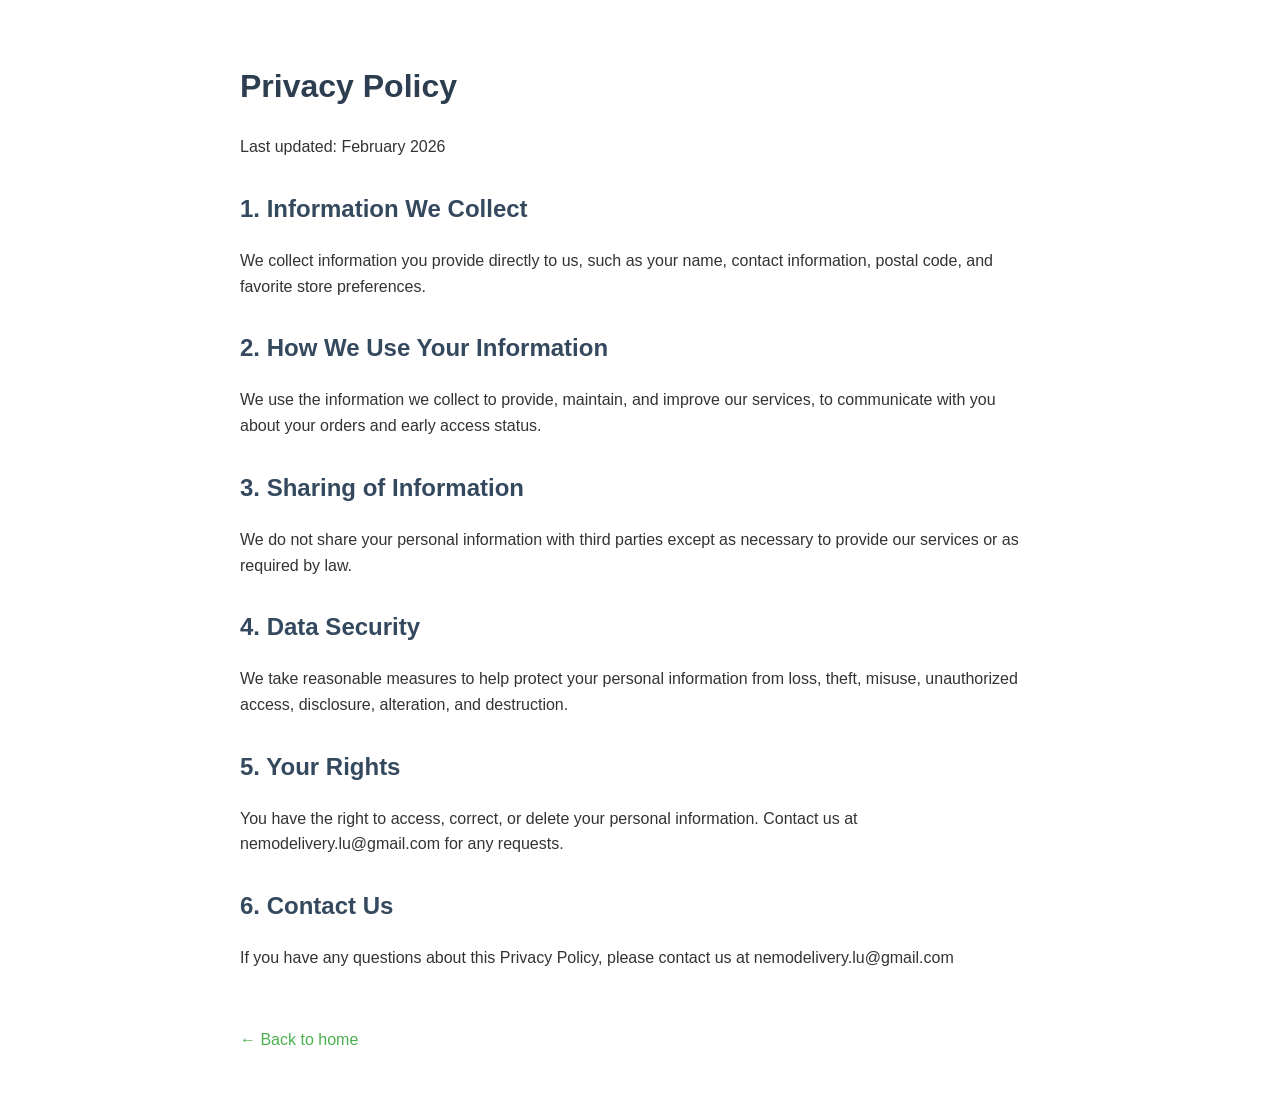
<file: privacy-policy.html>
<!DOCTYPE html>
<html lang="en">
<head>
  <meta charset="UTF-8">
  <meta name="viewport" content="width=device-width, initial-scale=1.0">
  <title>Privacy Policy - Luxembourg Express Delivery</title>
  <style>
    body {
      font-family: -apple-system, BlinkMacSystemFont, 'Segoe UI', Roboto, Oxygen, Ubuntu, sans-serif;
      line-height: 1.6;
      color: #333;
      max-width: 800px;
      margin: 0 auto;
      padding: 40px 20px;
    }
    h1 { color: #2c3e50; }
    h2 { color: #34495e; margin-top: 30px; }
    .back-link {
      display: inline-block;
      margin-top: 40px;
      color: #4CAF50;
      text-decoration: none;
    }
    .back-link:hover { text-decoration: underline; }
  </style>
</head>
<body>
  <h1>Privacy Policy</h1>
  <p>Last updated: February 2026</p>

  <h2>1. Information We Collect</h2>
  <p>We collect information you provide directly to us, such as your name, contact information, postal code, and favorite store preferences.</p>

  <h2>2. How We Use Your Information</h2>
  <p>We use the information we collect to provide, maintain, and improve our services, to communicate with you about your orders and early access status.</p>

  <h2>3. Sharing of Information</h2>
  <p>We do not share your personal information with third parties except as necessary to provide our services or as required by law.</p>

  <h2>4. Data Security</h2>
  <p>We take reasonable measures to help protect your personal information from loss, theft, misuse, unauthorized access, disclosure, alteration, and destruction.</p>

  <h2>5. Your Rights</h2>
  <p>You have the right to access, correct, or delete your personal information. Contact us at nemodelivery.lu@gmail.com for any requests.</p>

  <h2>6. Contact Us</h2>
  <p>If you have any questions about this Privacy Policy, please contact us at nemodelivery.lu@gmail.com</p>

  <a href="/" class="back-link">← Back to home</a>
</body>
</html>
</file>
